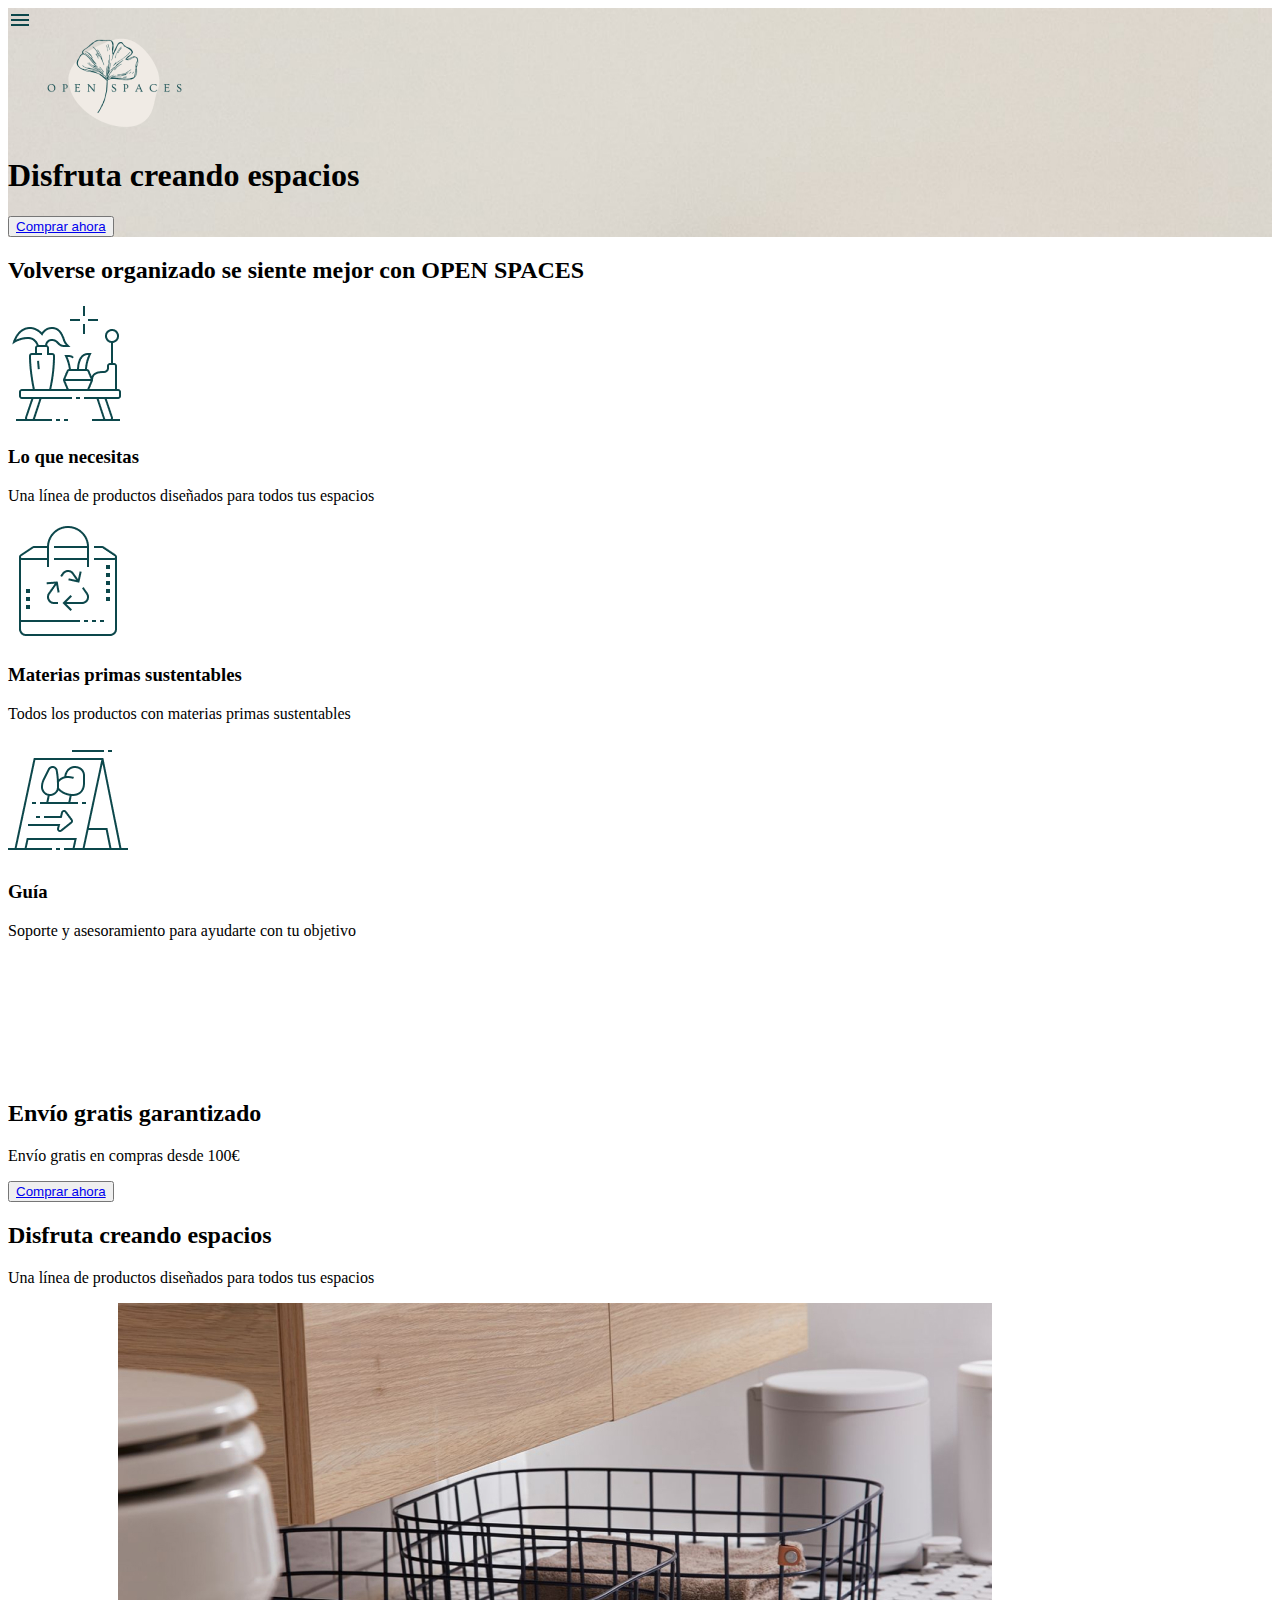
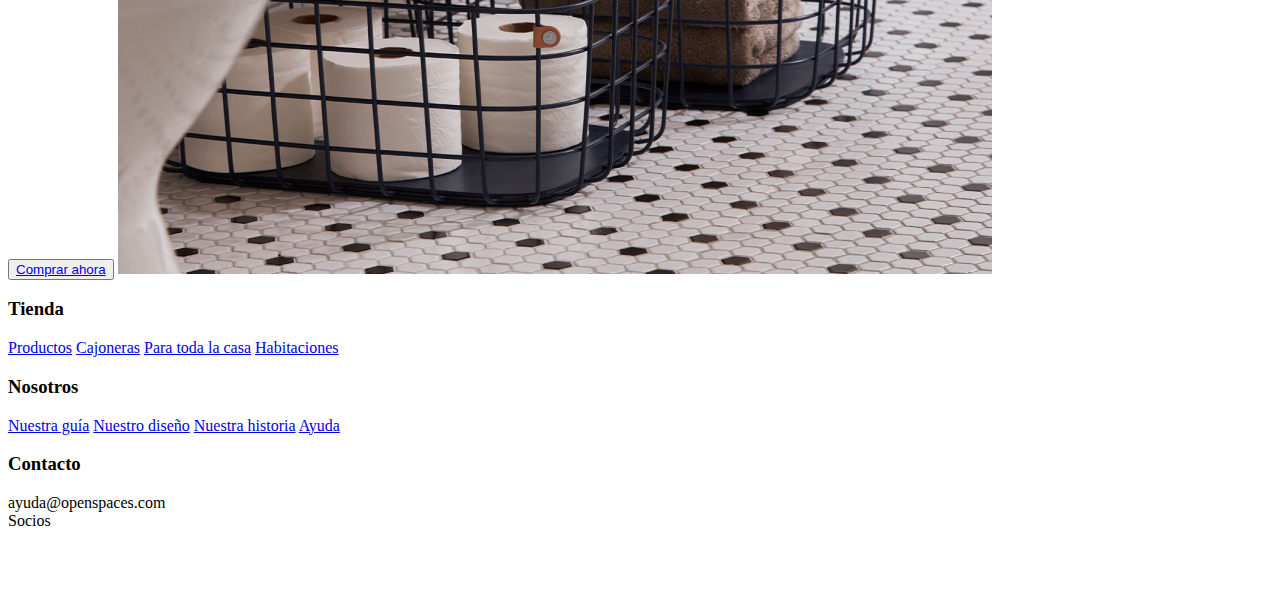
<file: index.html>
<!DOCTYPE html>
<html lang="es">
<head>
    <meta charset="UTF-8">
    <meta name="viewport" content="width=device-width, initial-scale=1.0">
    <title>Open Spaces</title>
    <link rel="icon" href="./assets/images/logo.png" type="image/png">
    <link rel="stylesheet" href="style.css" />
    <link rel="preconnect" href="https://fonts.googleapis.com">
    <link rel="preconnect" href="https://fonts.gstatic.com" crossorigin>
    <link href="https://fonts.googleapis.com/css2?family=Poppins:ital,wght@0,100;0,200;0,300;0,400;0,500;0,600;0,700;0,800;0,900;1,100;1,200;1,300;1,400;1,500;1,600;1,700;1,800;1,900&display=swap" rel="stylesheet">
</head>
<body>
    <header class="header" id="start">
        <div class="top-header">
            <div class="menu-hamburger">
                <a href="https://adalab.es/">
                    <img src= "./assets/images/menu-hamburger.png" alt="icono de menú">
                </a>
            </div>
            <div class="logo">
                <img src="./assets/images/logo.png" alt="logo de Open Spaces" >
            </div>
        </div>
        <h1 class="main-title">Disfruta creando espacios</h1>
        <button class="button-buy-1">
            <a href="https://adalab.es/" target="_blank">Comprar ahora</a>
        </button>
    </header>

    <section class="benefits-section">
        <h2 class="benefits-title">Volverse organizado se siente mejor con OPEN SPACES</h2>
        <div class="benefits-container">
            <div class="benefit-1">
                <div class="benefit-icon">
                    <img src="./assets/images/icon_1.png" alt="icono de una mesa con varios jarrones encima" >
                </div>
                <h3 class="benefit-subtitle">Lo que necesitas</h3>
                <p class="benefit-paragraph">Una línea de productos diseñados para todos tus espacios</p>
            </div>
            <div class="benefit-2">
                <div class="benefit-icon">
                    <img src="./assets/images/Biodegradable bag.png" alt="icono de una bolsa de reciclaje" >
                </div>
                <h3 class="benefit-subtitle">Materias primas sustentables</h3>
                <p class="benefit-paragraph">Todos los productos con materias primas sustentables</p>
            </div>
            <div class="benefit-3">
                <div class="benefit-icon">
                    <img src="./assets/images/Park.png" alt="icono de un cartel que indica la dirección de un parque a la derecha" >
                </div>
                <h3 class="benefit-subtitle">Guía</h3>
                <p class="benefit-paragraph">Soporte y asesoramiento para ayudarte con tu objetivo</p>
            </div>
        </div>
    </section>

    <section class="shipment-section">
        <img src="./assets/images/go_6.png" alt="icono de una furgoneta de transporte" >
        <h2 class="shipment-title">Envío gratis garantizado</h2>
        <p>Envío gratis en compras desde 100€</p>
        <button class="button-buy-2">
            <a href="https://adalab.es/" target="_blank">Comprar ahora</a>
        </button>
    </section>

    <section class="enjoy-section">
        <h2 class="enjoy-title">Disfruta creando espacios</h2>
        <p class="enjoy-paragraph">Una línea de productos diseñados para todos tus espacios</p>
        <button class="button-buy-1">
            <a href="https://adalab.es/" target="_blank">Comprar ahora</a>
        </button>
        <img src="./assets/images/creando-espacios.jpg" alt="detalle de un cuarto de baño con dos cestas en el suelo con papel higiénico y toallas, y una papelera al fondo" >
    </section>

    <footer class="footer">
        <div class="footer-section">
            <h3 class="footer-title">Tienda</h3>
                <a class="footer-link" href="https://adalab.es/">Productos</a>
                <a class="footer-link" href="https://adalab.es/">Cajoneras</a>
                <a class="footer-link" href="https://adalab.es/">Para toda la casa</a>
                <a class="footer-link" href="https://adalab.es/">Habitaciones</a>
        </div>
        <div class="footer-section">
            <h3 class="footer-title">Nosotros</h3>
                <a class="footer-link" href="https://adalab.es/">Nuestra guía</a>
                <a class="footer-link" href="https://adalab.es/">Nuestro diseño</a>
                <a class="footer-link" href="https://adalab.es/">Nuestra historia</a>
                <a class="footer-link" href="https://adalab.es/">Ayuda</a>
        </div>
        <h3 class="footer-title">Contacto</h3>
            <p>ayuda@openspaces.com <br/> Socios</p>
        <div class="social-icons">
            <img src="./assets/images/brand-linked-in.png" alt="icono Linkedin" >
            <img src="./assets/images/brand-instagram.png" alt="icono Instagram" >
            <img src="./assets/images/brand-twitter.png" alt="icono Twitter" >  
        </div>
        <div class="go-up">
            <a href="#start">
                <img src="./assets/images/arrow-short-up.png" alt="icono flecha hacia arriba" >
            </a>
        </div>
    </footer>

</body>
</html>
</file>
<file: style.css>
.header {
    background-image: url(./assets/images/header.jpg);
}
</file>
